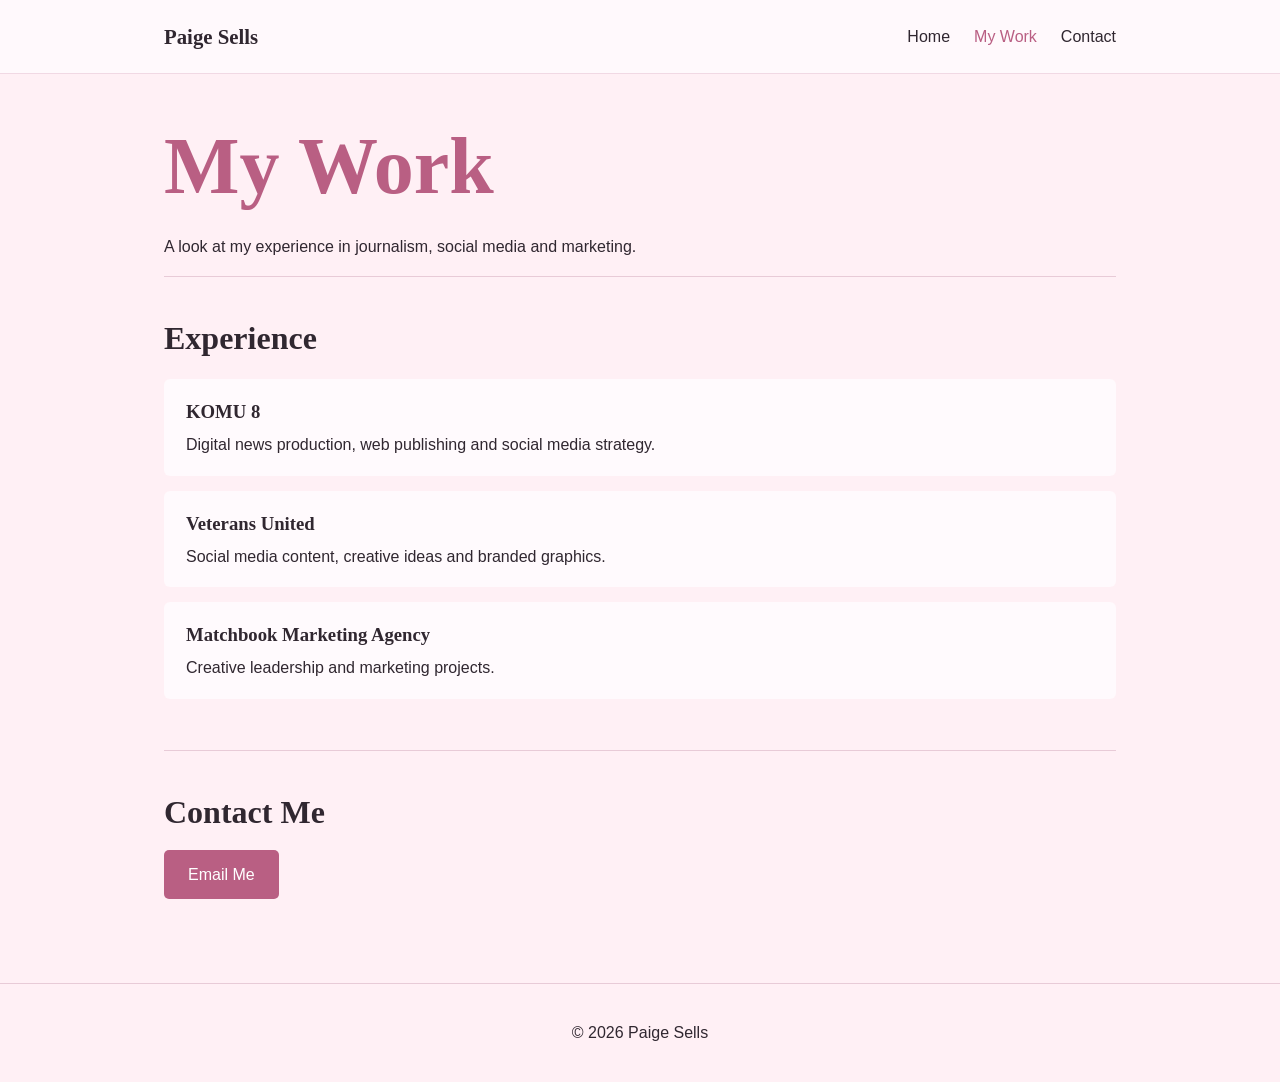
<file: work.html>
<!DOCTYPE html>
<html lang="en">
<head>
  <meta charset="UTF-8">
  <meta name="viewport" content="width=device-width, initial-scale=1.0">
  <title>My Work | Paige Sells</title>
  <link rel="stylesheet" href="style.css">
  <style>
    /* Internal CSS */
    .work-intro { max-width: 600px; }
  </style>
</head>
<body>
  <header>
    <nav class="nav" aria-label="Main navigation">
      <a class="logo" href="index.html">Paige Sells</a>
      <div class="links">
        <a href="index.html">Home</a>
        <a href="work.html" aria-current="page">My Work</a>
        <a href="index.html#contact">Contact</a>
      </div>
    </nav>
  </header>
  <main>
    <h1 style="color: #b95f83;">My Work</h1>
    <p class="work-intro">A look at my experience in journalism, social media and marketing.</p>
    <section class="section">
      <h2>Experience</h2>
      <div class="project"><h3>KOMU 8</h3><p>Digital news production, web publishing and social media strategy.</p></div>
      <div class="project"><h3>Veterans United</h3><p>Social media content, creative ideas and branded graphics.</p></div>
      <div class="project"><h3>Matchbook Marketing Agency</h3><p>Creative leadership and marketing projects.</p></div>
    </section>
    <section class="section" id="contact">
      <h2>Contact Me</h2>
      <button class="button" type="button" onclick="window.location.href='mailto:paigesells@missouri.edu'">Email Me</button>
    </section>
  </main>
  <footer><p>© 2026 Paige Sells</p></footer>
</body>
</html>
</file>
<file: style.css>
/* External CSS stylesheet */
:root { --pink-bg: #fff0f5; --pink: #b95f83; --text: #302730; }
* { box-sizing: border-box; }
html { scroll-behavior: smooth; }
body { margin: 0; background: var(--pink-bg); color: var(--text); font-family: Arial, Helvetica, sans-serif; line-height: 1.6; }
header { background: #fff9fc; border-bottom: 1px solid #f1d9e4; }
.nav { max-width: 1000px; margin: auto; padding: 20px 24px; display: flex; justify-content: space-between; align-items: center; gap: 20px; }
.logo { font-family: Georgia, serif; font-size: 1.3rem; font-weight: bold; color: var(--text); text-decoration: none; }
.links { display: flex; gap: 24px; }
.links a { text-decoration: none; color: var(--text); }
.links a:hover, .links a[aria-current="page"] { color: var(--pink); }
main { max-width: 1000px; margin: auto; padding: 48px 24px; }
.hero { display: grid; grid-template-columns: 1fr 1fr; align-items: center; gap: 35px; padding: 25px 0 55px; }
h1, h2, h3 { font-family: Georgia, 'Times New Roman', serif; }
h1 { font-size: clamp(3rem, 7vw, 5rem); line-height: 1.1; margin: 0 0 24px; }
h2 { font-size: 2rem; margin: 0 0 12px; }
.hero img { width: 100%; max-height: 330px; object-fit: cover; border-radius: 12px; }
.button { display: inline-block; background: var(--pink); color: white; border: none; border-radius: 5px; padding: 12px 24px; text-decoration: none; font: inherit; cursor: pointer; }
.button:hover { background: #954463; }
.section { padding: 36px 0; border-top: 1px solid #e8cbd7; }
.project { background: #fffafd; padding: 18px 22px; margin: 15px 0; border-radius: 6px; }
.project h3 { margin: 0 0 5px; }
.project p { margin: 0; }
footer { text-align: center; padding: 20px; border-top: 1px solid #e8cbd7; }
#contact { scroll-margin-top: 30px; }
@media (max-width: 700px) {
  .nav { flex-direction: column; gap: 12px; }
  .links { gap: 18px; }
  .hero { grid-template-columns: 1fr; padding-top: 15px; }
  .hero img { max-height: 250px; }
  main { padding: 30px 20px; }
}
</file>
